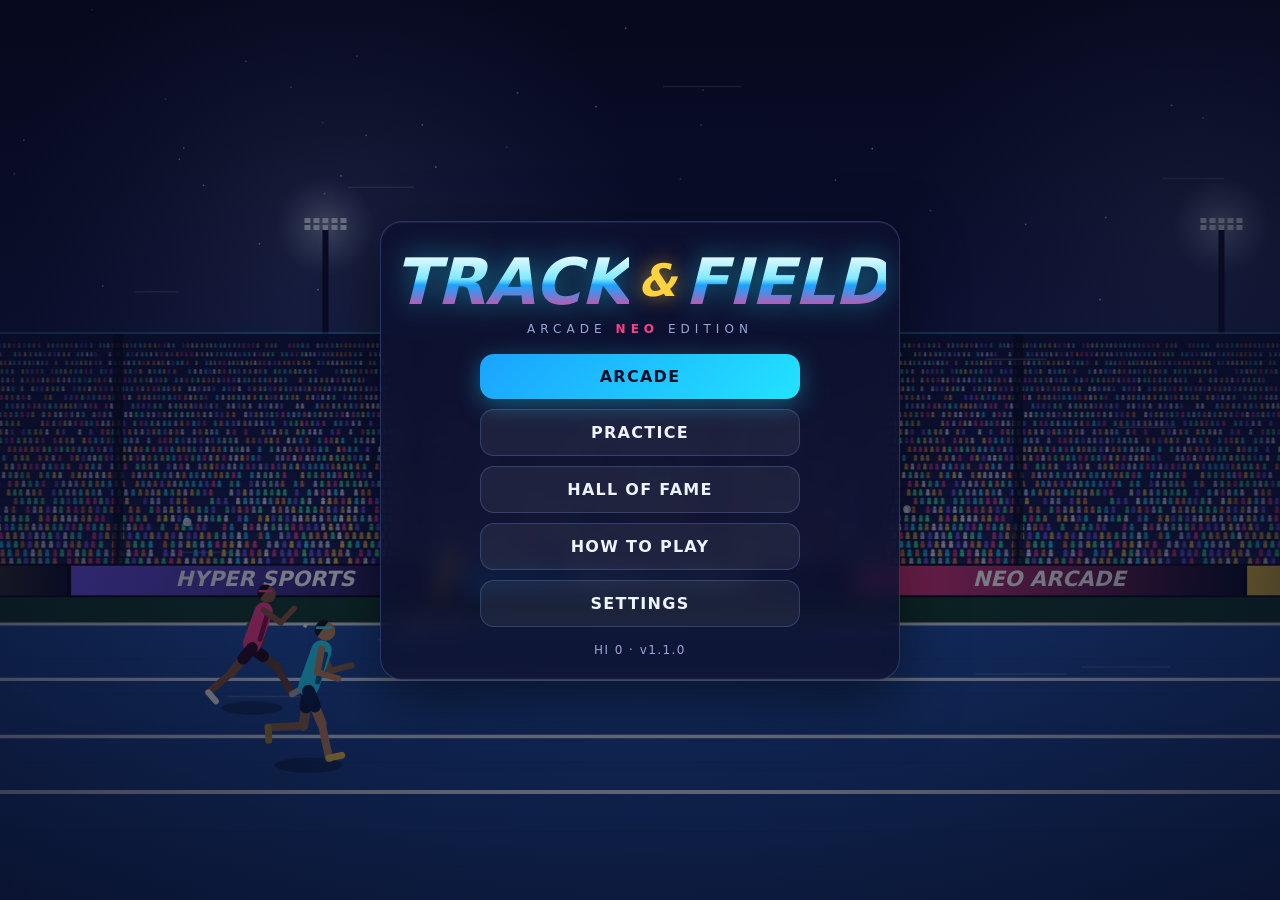
<file: index.html>
<!doctype html>
<html lang="en">
<head>
<meta charset="utf-8">
<meta name="viewport" content="width=device-width,initial-scale=1,maximum-scale=1,user-scalable=no,viewport-fit=cover">
<meta name="theme-color" content="#0b0f2a">
<meta name="apple-mobile-web-app-capable" content="yes">
<meta name="mobile-web-app-capable" content="yes">
<meta name="apple-mobile-web-app-status-bar-style" content="black-translucent">
<meta name="apple-mobile-web-app-title" content="Track &amp; Field">
<title>Track &amp; Field — Arcade</title>
<link rel="icon" href="data:,">
<link rel="manifest" href="manifest.webmanifest">
<link rel="apple-touch-icon" href="icons/apple-touch-icon.png">
<link rel="stylesheet" href="style.css">
</head>
<body>
<div id="app">
  <canvas id="cv"></canvas>

  <div id="hud-top" class="hidden">
    <button id="btn-pause" class="icon-btn" aria-label="Pause">II</button>
  </div>

  <div id="controls" class="hidden">
    <div class="run-pad">
      <button class="pad run" data-side="0" aria-label="Run left">RUN<small>L</small></button>
      <button class="pad run" data-side="1" aria-label="Run right">RUN<small>R</small></button>
    </div>
    <button class="pad act" id="btn-act" aria-label="Action"><span id="act-label">JUMP</span></button>
  </div>
  <div id="keyhint" class="hidden">Alternate <kbd>&larr;</kbd><kbd>&rarr;</kbd> (or <kbd>A</kbd><kbd>D</kbd>) to run &middot; <kbd>Space</kbd> / <kbd>&uarr;</kbd> action (hold for angle) &middot; <kbd>Esc</kbd> pause</div>

  <!-- Screens -->
  <section id="scr-title" class="screen">
    <div class="panel title-panel">
      <div class="logo">
        <span class="logo-top">TRACK</span><span class="logo-amp">&amp;</span><span class="logo-top">FIELD</span>
      </div>
      <div class="logo-sub">ARCADE <b>NEO</b> EDITION</div>
      <div class="menu">
        <button class="btn primary" data-go="arcade">Arcade</button>
        <button class="btn" data-go="practice">Practice</button>
        <button class="btn" data-go="hof">Hall of Fame</button>
        <button class="btn" data-go="howto">How to Play</button>
        <button class="btn" data-go="settings">Settings</button>
      </div>
      <div class="foot"><span id="hi-line">HI 0</span> &middot; <span id="ver"></span></div>
    </div>
  </section>

  <section id="scr-practice" class="screen hidden">
    <div class="panel">
      <h2>Practice</h2>
      <p class="muted">Pick an event. No qualifying pressure.</p>
      <div id="practice-list" class="grid-list"></div>
      <div class="row"><button class="btn ghost" data-go="title">Back</button></div>
    </div>
  </section>

  <section id="scr-hof" class="screen hidden">
    <div class="panel">
      <h2>Hall of Fame</h2>
      <div id="hof-table"></div>
      <h3>Personal Bests</h3>
      <div id="pb-table"></div>
      <div class="row"><button class="btn ghost" data-go="title">Back</button></div>
    </div>
  </section>

  <section id="scr-howto" class="screen hidden">
    <div class="panel scroll">
      <h2>How to Play</h2>
      <p>Hammer the two <b>RUN</b> buttons <b>alternately</b> &mdash; left, right, left, right. Hitting the same button twice in a row barely counts. Use <b>ACTION</b> to jump or throw; for long jump and javelin <b>hold</b> ACTION to raise the angle and <b>release</b> to launch (around 40&ndash;45&deg; is ideal).</p>
      <p>Meet the <b>qualifying mark</b> in every event to advance. Clear all six and the next round starts with tougher standards. Miss one and it's game over.</p>
      <div id="howto-list"></div>
      <p class="install-tip"><b>Play offline:</b> on iPhone open this page in Safari, tap Share → Add to Home Screen. On Android/desktop Chrome use Install app.</p>
      <p class="muted">Keyboard: &larr; &rarr; or A D to run, Space / &uarr; / W for action, Esc to pause. Gamepad: LB/RB or X/B to run, A for action.</p>
      <div class="row"><button class="btn ghost" data-go="title">Back</button></div>
    </div>
  </section>

  <section id="scr-settings" class="screen hidden">
    <div class="panel">
      <h2>Settings</h2>
      <div class="setting"><span>Difficulty</span><div class="seg" data-set="diff"><button data-v="rookie">Rookie</button><button data-v="pro">Pro</button><button data-v="legend">Legend</button></div></div>
      <div class="setting"><span>Sound</span><div class="seg" data-set="sound"><button data-v="on">On</button><button data-v="off">Off</button></div></div>
      <div class="setting"><span>Touch buttons</span><div class="seg" data-set="touch"><button data-v="auto">Auto</button><button data-v="on">On</button><button data-v="off">Off</button></div></div>
      <div class="setting"><span>Vibration</span><div class="seg" data-set="haptics"><button data-v="on">On</button><button data-v="off">Off</button></div></div>
      <div class="setting"><span>Reset records</span><button class="btn small danger" id="btn-reset">Reset</button></div>
      <p class="muted" id="install-tip"></p>
      <div class="row"><button class="btn ghost" data-go="title">Back</button></div>
    </div>
  </section>

  <section id="scr-intro" class="screen hidden">
    <div class="panel intro">
      <div class="kicker" id="intro-kicker">ROUND 1 &middot; EVENT 1 / 6</div>
      <h2 id="intro-name">100M DASH</h2>
      <p id="intro-how"></p>
      <div class="stats">
        <div><span>Qualify</span><b id="intro-qual"></b></div>
        <div><span>World record</span><b id="intro-wr"></b></div>
        <div><span>Your best</span><b id="intro-pb"></b></div>
      </div>
      <div class="row"><button class="btn primary big" id="btn-start">Start</button></div>
      <div class="row"><button class="btn ghost small" id="btn-intro-quit">Quit</button></div>
    </div>
  </section>

  <section id="scr-result" class="screen hidden">
    <div class="panel result">
      <div class="kicker" id="res-kicker"></div>
      <h2 id="res-name"></h2>
      <div class="bigperf" id="res-perf"></div>
      <div class="verdict" id="res-verdict"></div>
      <div class="stats">
        <div><span>Points</span><b id="res-pts"></b></div>
        <div><span>Total</span><b id="res-total"></b></div>
        <div><span>Qualify</span><b id="res-qual"></b></div>
      </div>
      <div id="res-attempts" class="attempts"></div>
      <div id="res-entry" class="entry hidden">
        <label>NEW HIGH SCORE! Enter initials <input id="initials" maxlength="3" autocomplete="off" spellcheck="false"></label>
        <button class="btn small primary" id="btn-save-hs">Save</button>
      </div>
      <div class="row" id="res-buttons"></div>
    </div>
  </section>

  <section id="scr-pause" class="screen hidden">
    <div class="panel">
      <h2>Paused</h2>
      <div class="menu">
        <button class="btn primary" id="btn-resume">Resume</button>
        <button class="btn" id="btn-restart">Restart event</button>
        <button class="btn ghost" id="btn-quit">Quit to menu</button>
      </div>
    </div>
  </section>

  <div id="rotate-tip" class="hidden">Tip: turn your phone sideways for a wider view</div>
</div>
<script src="audio.js"></script>
<script src="render.js"></script>
<script src="events.js"></script>
<script src="main.js"></script>
</body>
</html>
</file>
<file: style.css>
:root{--bg:#070a1f;--panel:rgba(14,18,48,.82);--line:rgba(120,160,255,.25);--cyan:#22e3ff;--pink:#ff3d8b;--gold:#ffd23f;--txt:#eef3ff;--muted:#9aa6d6;--ok:#3dff9a;--bad:#ff4d5e}
*{box-sizing:border-box;-webkit-tap-highlight-color:transparent}
html,body{margin:0;height:100%;background:var(--bg);color:var(--txt);font-family:system-ui,-apple-system,"Segoe UI",Roboto,sans-serif;overflow:hidden;overscroll-behavior:none;-webkit-user-select:none;user-select:none;-webkit-touch-callout:none}
#app{position:fixed;inset:0}
canvas{position:absolute;inset:0;width:100%;height:100%;display:block;touch-action:none}
.hidden{display:none!important}
.screen{position:absolute;inset:0;display:flex;align-items:center;justify-content:center;padding:max(16px,env(safe-area-inset-top)) 16px max(16px,env(safe-area-inset-bottom));background:radial-gradient(ellipse at center,rgba(7,10,31,.35),rgba(7,10,31,.8));z-index:20}
.panel{width:min(520px,100%);max-height:100%;overflow:auto;background:var(--panel);border:1px solid var(--line);border-radius:22px;padding:22px 20px;box-shadow:0 20px 60px rgba(0,0,0,.5),inset 0 1px 0 rgba(255,255,255,.06);backdrop-filter:blur(10px);-webkit-backdrop-filter:blur(10px);text-align:center}
.panel.scroll{text-align:left}
h2{margin:4px 0 10px;font-size:26px;letter-spacing:.06em;font-weight:900;font-style:italic;text-transform:uppercase;background:linear-gradient(180deg,#fff,#9fd8ff);-webkit-background-clip:text;background-clip:text;color:transparent}
h3{margin:18px 0 8px;font-size:15px;letter-spacing:.12em;color:var(--muted);text-transform:uppercase}
p{line-height:1.5;margin:8px 0}
.muted{color:var(--muted);font-size:14px}
.logo{display:flex;align-items:center;justify-content:center;gap:8px;font-weight:900;font-style:italic;font-size:clamp(38px,11vw,64px);line-height:1;margin-top:6px}
.logo-top{background:linear-gradient(180deg,#fff 0%,#7fe9ff 45%,#1aa3ff 55%,#ff3d8b 100%);-webkit-background-clip:text;background-clip:text;color:transparent;filter:drop-shadow(0 0 14px rgba(34,227,255,.45));letter-spacing:-.01em}
.logo-amp{color:var(--gold);font-size:.7em;filter:drop-shadow(0 0 10px rgba(255,210,63,.6))}
.logo-sub{margin:8px 0 18px;letter-spacing:.42em;font-size:12px;color:var(--muted)}
.logo-sub b{color:var(--pink)}
.menu{display:flex;flex-direction:column;gap:10px;margin:8px auto 4px;max-width:320px}
.btn{appearance:none;border:1px solid var(--line);background:rgba(255,255,255,.06);color:var(--txt);font:inherit;font-weight:800;letter-spacing:.08em;text-transform:uppercase;padding:13px 18px;border-radius:14px;cursor:pointer;transition:transform .08s,background .15s}
.btn:active{transform:scale(.97)}
.btn:hover{background:rgba(255,255,255,.12)}
.btn.primary{background:linear-gradient(135deg,#1aa3ff,#22e3ff);color:#041026;border:0;box-shadow:0 6px 24px rgba(34,227,255,.35)}
.btn.big{font-size:20px;padding:16px 40px}
.btn.small{padding:8px 14px;font-size:13px}
.btn.ghost{background:transparent}
.btn.danger{border-color:rgba(255,77,94,.6);color:#ffb3bb}
.btn.danger.armed{background:var(--bad);color:#fff}
.row{display:flex;gap:10px;justify-content:center;flex-wrap:wrap;margin-top:14px}
.foot{margin-top:16px;font-size:12px;color:var(--muted);letter-spacing:.12em}
.grid-list{display:grid;grid-template-columns:1fr 1fr;gap:10px;margin-top:12px}
.grid-list .btn{min-width:0;padding:16px 8px;font-size:14px}
.grid-list .btn small{display:block;font-size:11px;color:var(--muted);font-weight:600;margin-top:4px;letter-spacing:.04em;text-transform:none}
table{width:100%;border-collapse:collapse;font-size:14px}
td,th{padding:7px 6px;border-bottom:1px solid var(--line);text-align:left}
th{color:var(--muted);font-weight:600;font-size:12px;letter-spacing:.08em;text-transform:uppercase}
td.n{text-align:right;font-variant-numeric:tabular-nums}
.setting{display:flex;align-items:center;justify-content:space-between;gap:12px;padding:10px 0;border-bottom:1px solid var(--line);text-align:left}
.seg{display:flex;border:1px solid var(--line);border-radius:12px;overflow:hidden}
.seg button{appearance:none;border:0;background:transparent;color:var(--muted);font:inherit;font-size:13px;font-weight:700;padding:8px 11px;cursor:pointer}
.seg button.on{background:var(--cyan);color:#041026}
.kicker{font-size:12px;letter-spacing:.24em;color:var(--cyan);font-weight:700}
.stats{display:grid;grid-template-columns:repeat(3,1fr);gap:8px;margin-top:14px}
.stats div{background:rgba(255,255,255,.05);border:1px solid var(--line);border-radius:12px;padding:10px 4px;min-width:0}
.stats span{display:block;font-size:11px;color:var(--muted);letter-spacing:.08em;text-transform:uppercase}
.stats b{display:block;font-size:18px;margin-top:4px;font-variant-numeric:tabular-nums}
.bigperf{font-size:clamp(44px,13vw,72px);font-weight:900;font-style:italic;font-variant-numeric:tabular-nums;color:#fff;text-shadow:0 0 24px rgba(34,227,255,.6)}
.verdict{font-weight:900;letter-spacing:.2em;font-size:18px;margin:4px 0}
.verdict.ok{color:var(--ok)} .verdict.bad{color:var(--bad)} .verdict.gold{color:var(--gold)}
.attempts{display:flex;gap:8px;justify-content:center;flex-wrap:wrap;margin-top:12px;font-size:13px;color:var(--muted)}
.attempts span{background:rgba(255,255,255,.05);border-radius:8px;padding:4px 8px}
.attempts span.best{color:var(--gold);border:1px solid rgba(255,210,63,.4)}
.entry{margin-top:14px;display:flex;gap:10px;align-items:center;justify-content:center;flex-wrap:wrap;font-weight:800;color:var(--gold);font-size:13px;letter-spacing:.06em}
.entry input{width:84px;margin-left:8px;font:inherit;font-size:22px;text-align:center;text-transform:uppercase;letter-spacing:.2em;background:rgba(0,0,0,.4);color:#fff;border:1px solid var(--gold);border-radius:10px;padding:6px;-webkit-user-select:text;user-select:text}
.howto-item{border-top:1px solid var(--line);padding:10px 0}
.howto-item b{color:var(--cyan)}
#hud-top{position:absolute;top:max(10px,env(safe-area-inset-top));right:max(10px,env(safe-area-inset-right));z-index:10}
.icon-btn{appearance:none;width:42px;height:42px;border-radius:50%;border:1px solid var(--line);background:rgba(10,14,40,.6);color:#fff;font-weight:900;font-size:14px;letter-spacing:-.05em;cursor:pointer}
#controls{position:absolute;left:0;right:0;bottom:0;display:flex;justify-content:space-between;align-items:flex-end;padding:12px max(14px,env(safe-area-inset-right)) max(14px,env(safe-area-inset-bottom)) max(14px,env(safe-area-inset-left));z-index:10;pointer-events:none}
.run-pad{display:flex;gap:12px}
.pad{pointer-events:auto;appearance:none;touch-action:none;border-radius:50%;font:inherit;font-weight:900;font-style:italic;letter-spacing:.04em;color:#fff;cursor:pointer;display:flex;flex-direction:column;align-items:center;justify-content:center;line-height:1}
.pad small{font-size:11px;opacity:.7;margin-top:3px;font-style:normal}
.pad.run{width:var(--pad,92px);height:var(--pad,92px);font-size:17px;background:radial-gradient(circle at 35% 30%,#4af0ff,#0b78c9 70%);border:2px solid rgba(255,255,255,.35);box-shadow:0 8px 0 #063b6a,0 12px 24px rgba(0,0,0,.45)}
.pad.act{width:calc(var(--pad,92px)*1.12);height:calc(var(--pad,92px)*1.12);font-size:17px;background:radial-gradient(circle at 35% 30%,#ff7ab0,#c4135a 70%);border:2px solid rgba(255,255,255,.35);box-shadow:0 8px 0 #6a0630,0 12px 24px rgba(0,0,0,.45)}
.pad.down{transform:translateY(6px);box-shadow:0 2px 0 #063b6a,0 4px 10px rgba(0,0,0,.45);filter:brightness(1.25)}
.pad.act.down{box-shadow:0 2px 0 #6a0630,0 4px 10px rgba(0,0,0,.45)}
body.landscape .pad.run,body.landscape .pad.act{opacity:.8}
#keyhint{position:absolute;bottom:max(10px,env(safe-area-inset-bottom));left:50%;transform:translateX(-50%);font-size:13px;color:var(--muted);background:rgba(7,10,31,.7);border:1px solid var(--line);padding:7px 14px;border-radius:999px;white-space:nowrap;z-index:10}
kbd{display:inline-block;min-width:20px;padding:1px 5px;border:1px solid var(--line);border-bottom-width:2px;border-radius:5px;background:rgba(255,255,255,.08);color:#fff;font:inherit;font-size:12px;text-align:center}
#rotate-tip{position:absolute;top:max(60px,calc(env(safe-area-inset-top) + 50px));left:50%;transform:translateX(-50%);font-size:12px;color:var(--muted);background:rgba(7,10,31,.75);padding:6px 12px;border-radius:999px;z-index:9;white-space:nowrap;pointer-events:none}
@media (max-width:420px){.panel{padding:18px 14px}.stats b{font-size:16px}}

@media (max-width:440px){.verdict{font-size:14px;letter-spacing:.1em}}
.install-tip{color:var(--muted);font-size:13px;line-height:1.45;margin:12px 0 0}
</file>
